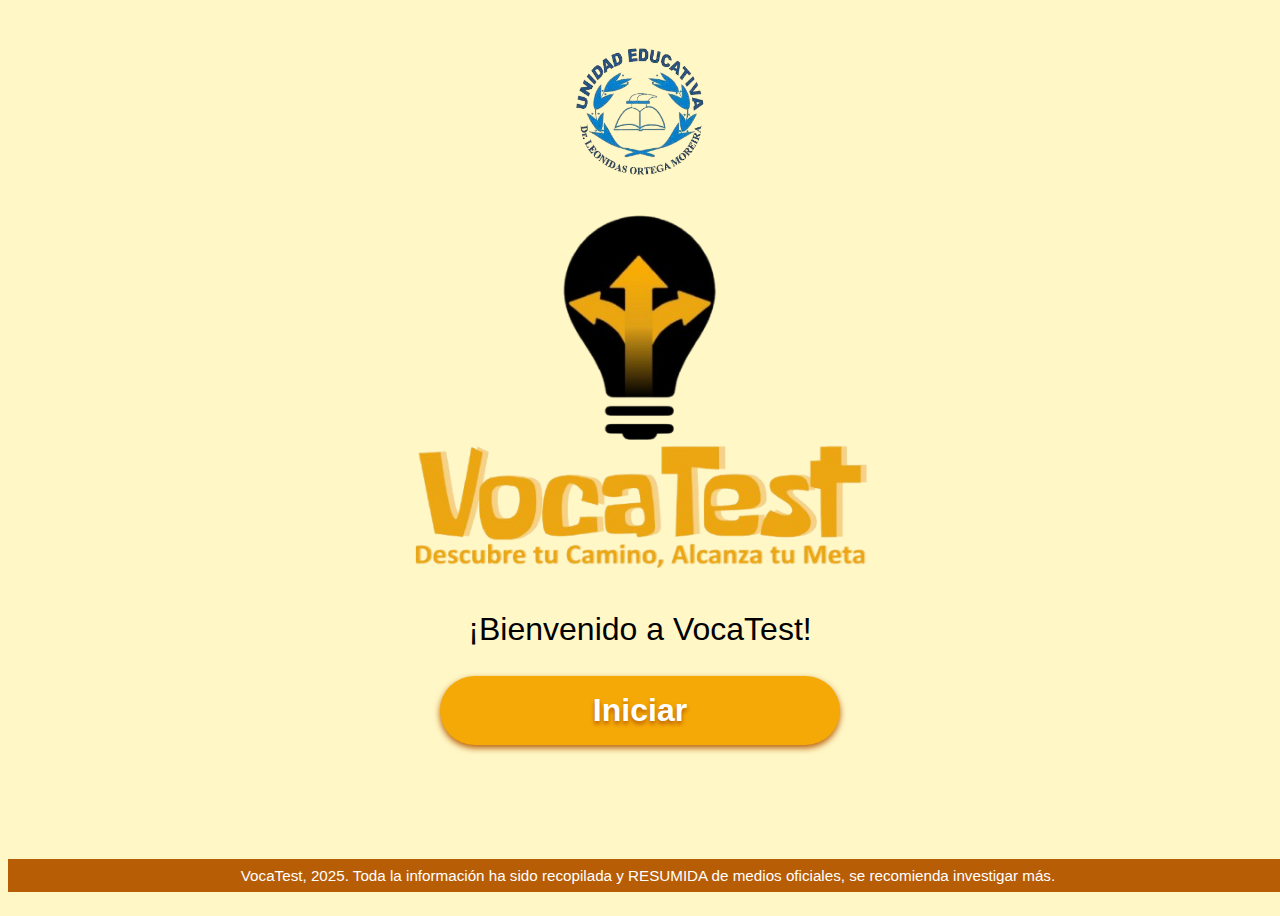
<file: index.html>
<!DOCTYPE html>
<html lang="es">
<head>
  <meta charset="UTF-8" />
  <meta name="viewport" content="width=device-width, initial-scale=1.0">
  <title>VocaTest - Test Vocacional</title>
  <link rel="stylesheet" href="style.css" />
  <script src="scripts/index.js" defer></script>
</head>
<body>

<main>
  <!-- Inicio -->
  <div class="inic" id="inicio">
    <img src="lom-inic.png" class="lom-inic" alt="Logo LOM" />
    <br>
    <img src="vt-inic.png" class="vt-inic" alt="Logo VocaTest" />
    <p id="text-inic">¡Bienvenido a VocaTest!</p>
    <button id="inic-inicio">Iniciar</button>
  </div>

  <!-- Nivel Educativo -->
  <div class="nived" id="nivel-educativo" style="display:none;">
    <img src="vt-nived.png" id="vt-nived" alt="Isologo VocaTest" />
    <p id="text-nived">Selecciona el nivel educativo al que perteneces:</p>
    <div class="opciones-botones">
      <button id="bs-nived" data-nivel="basica-superior">Básica Superior</button>
      <button id="bach-nived" data-nivel="bachillerato">Bachillerato</button>
    </div>
  </div>

  <!-- Test Básica Superior -->
  <div class="test" id="test-bs" style="display:none;">
    <img src="vt-test.png" class="vt-test" alt="Logo Vocatest" />
    <p id="text-bs">Test de Orientación para Básica Superior</p>
    <form id="form-bs"></form>
    <button id="fin-bs" type="button">Finalizar</button>
  </div>
  <script src="scripts/test-bs.js"></script>

  <!-- Test Bachillerato -->
  <div class="test" id="test-bach" style="display:none;">
    <img src="vt-test.png" class="vt-test" alt="Logo Vocatest" />
    <p id="text-bach">Test de Orientación para Bachillerato</p>
    <form id="form-bach"></form>
    <button id="fin-bach" type="button">Finalizar</button>
  </div>
  <script src="scripts/test-bach.js" defer></script>
</main>

<!-- Pie de página -->
<footer>
  <p>VocaTest, 2025. Toda la información ha sido recopilada y RESUMIDA de medios oficiales, se recomienda investigar más.</p>
</footer>

</body>
</html>
</file>
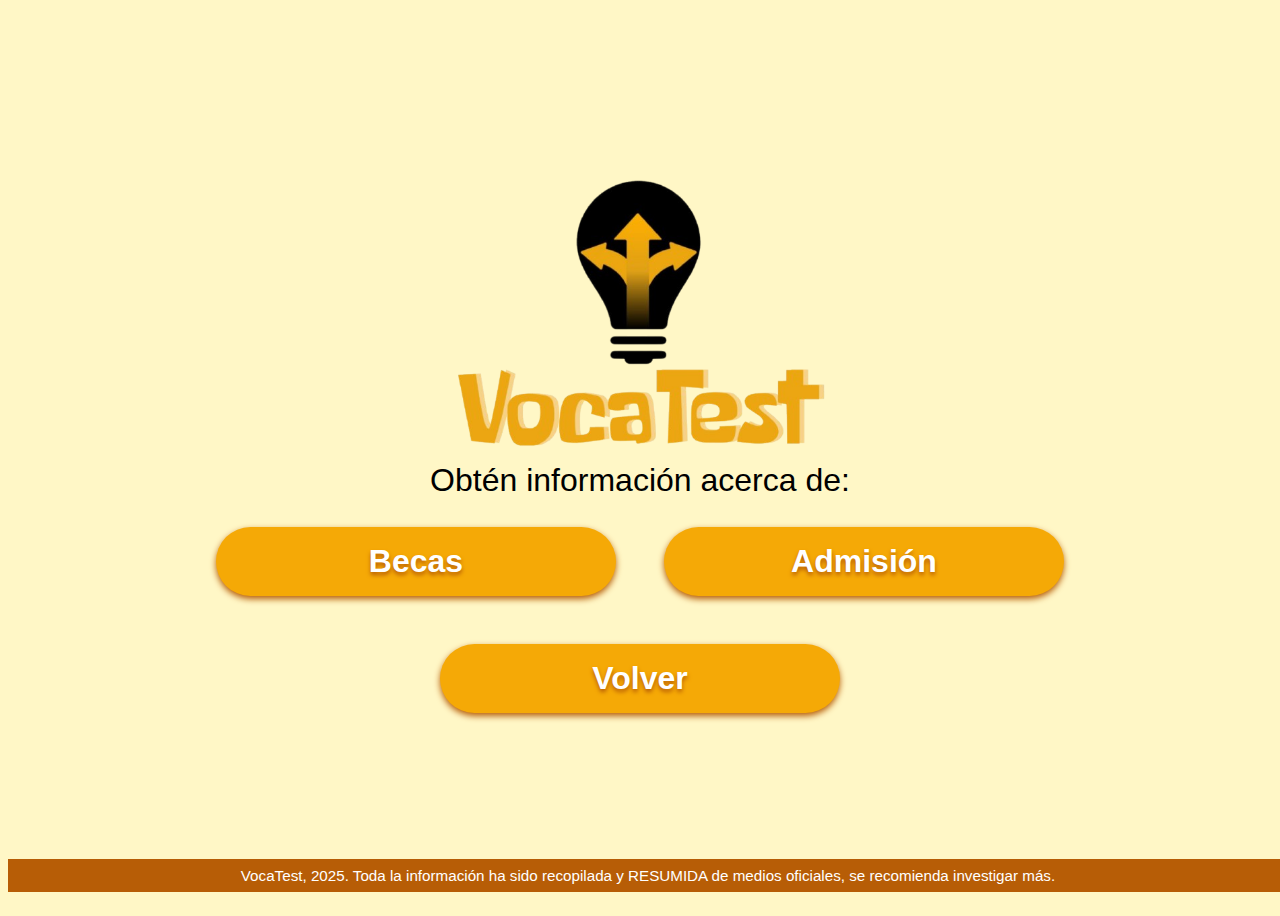
<file: becas-adm.html>
<!DOCTYPE html>
<html lang="es">
<head>
  <meta charset="UTF-8" />
  <meta name="viewport" content="width=device-width, initial-scale=1.0">
  <title>Información de Becas y Proceso de admisión para universidades públicas</title>
  <link rel="stylesheet" href="style.css" />
  <style>
    body {
      display: flex;
      justify-content: center;
      align-items: center;
      height: 100vh;
      margin: 0;
    }
    .container {
      text-align: center;
    }
  </style>
</head>
<body>

  <!-- Acerca de -->
  <div class="container" id="acercade">
    <img src="vt-nived.png" class="vt-nived" alt="Logo VocaTest" />
    <h2 class="info-titulo">Obtén información acerca de:</h2>
    <div class="opciones-botones">
      <button onclick="window.location.href='becas.html'">Becas</button>
      <button onclick="window.location.href='proceso de adm.html'">Admisión</button>
    </div>
    <div class="boton-fijo">
      <button onclick="window.history.back()">Volver</button>
    </div>
  </div>

  <footer>
    <p>VocaTest, 2025. Toda la información ha sido recopilada y RESUMIDA de medios oficiales, se recomienda investigar más.</p>
  </footer>

</body>
</html>
</file>
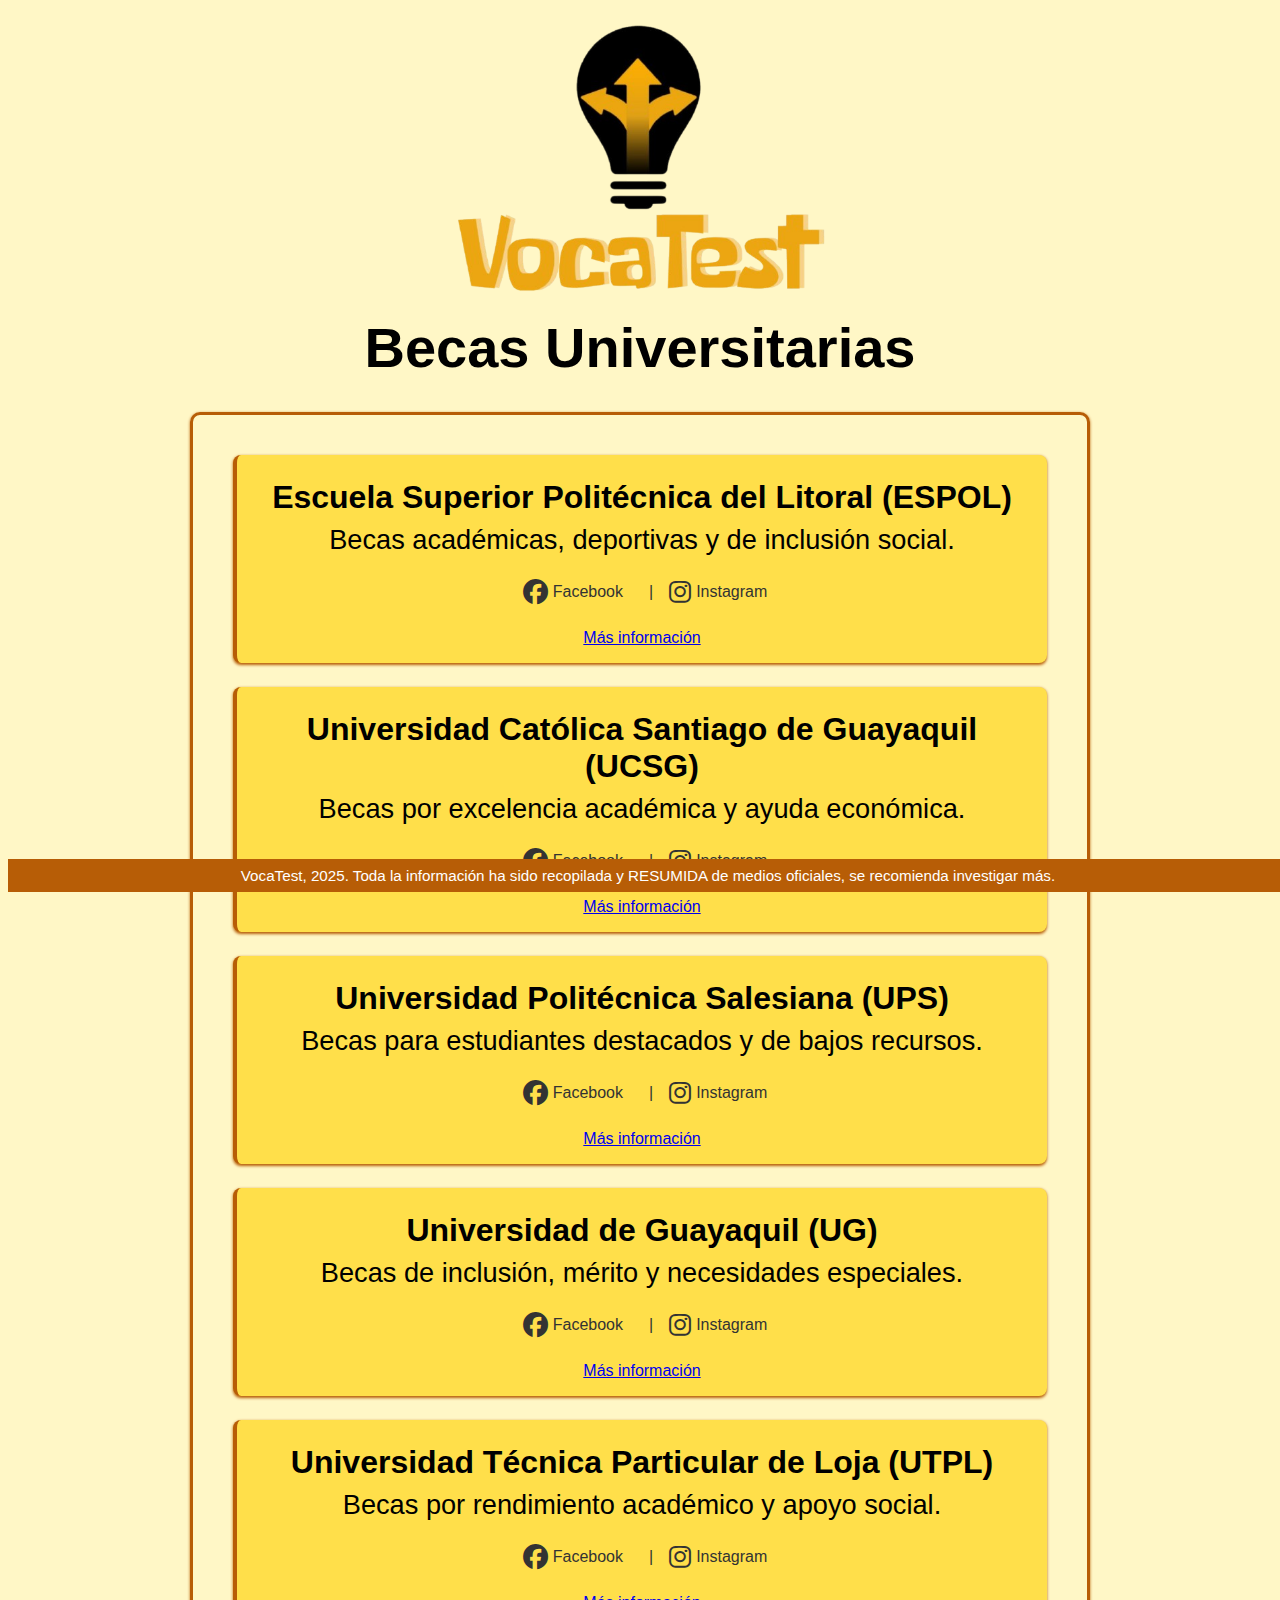
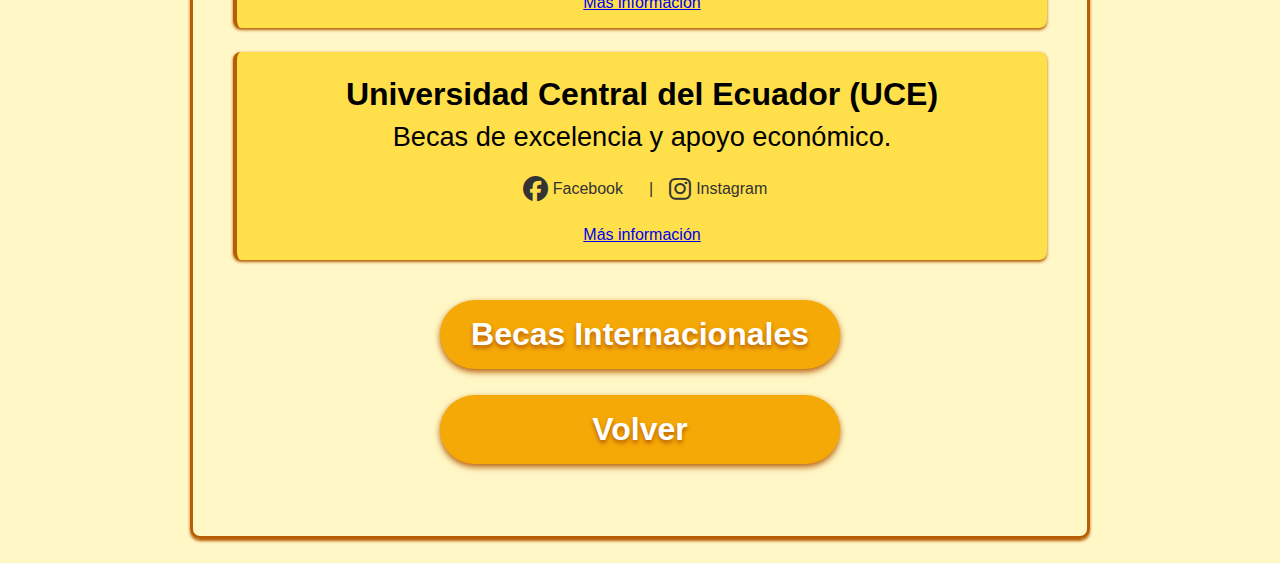
<file: becas.html>
<!DOCTYPE html>
<html lang="es">
<head>
  <meta charset="UTF-8" />
  <meta name="viewport" content="width=device-width, initial-scale=1.0">
  <title>Becas Universitarias</title>
  <link rel="stylesheet" href="style.css" />
  <!-- Font Awesome para iconos -->
  <link rel="stylesheet" href="https://cdnjs.cloudflare.com/ajax/libs/font-awesome/6.5.0/css/all.min.css">
</head>
<body>

  <!-- Becas -->
  <img src="vt-nived.png" class="vt-nived" alt="Logo VocaTest" />

  <h2 class="titulo-becas">Becas Universitarias</h2>

  <div class="cuadro-becas">
    <div class="universidad">
      <strong>Escuela Superior Politécnica del Litoral (ESPOL)</strong>
      <div class="tipo-beca">Becas académicas, deportivas y de inclusión social.</div>
      <div class="redes">
        <a href="https://www.facebook.com/espol" target="_blank"><i class="fab fa-facebook"></i> Facebook</a>
        <a href="https://www.instagram.com/espol1/" target="_blank"><i class="fab fa-instagram"></i> Instagram</a>
      </div>
      <a href="https://www.espol.edu.ec/es/admision/" target="_blank">Más información</a>
    </div>

    <div class="universidad">
      <strong>Universidad Católica Santiago de Guayaquil (UCSG)</strong>
      <div class="tipo-beca">Becas por excelencia académica y ayuda económica.</div>
      <div class="redes">
        <a href="https://www.facebook.com/share/16xWf73G7p/" target="_blank"><i class="fab fa-facebook"></i> Facebook</a>
        <a href="https://www.instagram.com/ucsgye/" target="_blank"><i class="fab fa-instagram"></i> Instagram</a>
      </div>
      <a href="https://www.ucsg.edu.ec/la-universidad/" target="_blank">Más información</a>
    </div>

    <div class="universidad">
      <strong>Universidad Politécnica Salesiana (UPS)</strong>
      <div class="tipo-beca">Becas para estudiantes destacados y de bajos recursos.</div>
      <div class="redes">
        <a href="https://www.facebook.com/UPSalesianaEc" target="_blank"><i class="fab fa-facebook"></i> Facebook</a>
        <a href="https://www.instagram.com/upsalesianaec/" target="_blank"><i class="fab fa-instagram"></i> Instagram</a>
      </div>
      <a href="https://www.ups.edu.ec/" target="_blank">Más información</a>
    </div>

    <div class="universidad">
      <strong>Universidad de Guayaquil (UG)</strong>
      <div class="tipo-beca">Becas de inclusión, mérito y necesidades especiales.</div>
      <div class="redes">
        <a href="https://www.facebook.com/UdeGuayaquil" target="_blank"><i class="fab fa-facebook"></i> Facebook</a>
        <a href="https://www.instagram.com/universidad_guayaquil/" target="_blank"><i class="fab fa-instagram"></i> Instagram</a>
      </div>
      <a href="https://admision.ug.edu.ec/" target="_blank">Más información</a>
    </div>

    <div class="universidad">
      <strong>Universidad Técnica Particular de Loja (UTPL)</strong>
      <div class="tipo-beca">Becas por rendimiento académico y apoyo social.</div>
      <div class="redes">
        <a href="https://www.facebook.com/utploficial" target="_blank"><i class="fab fa-facebook"></i> Facebook</a>
        <a href="https://www.instagram.com/utpl/" target="_blank"><i class="fab fa-instagram"></i> Instagram</a>
      </div>
      <a href="https://www.utpl.edu.ec/" target="_blank">Más información</a>
    </div>

    <div class="universidad">
      <strong>Universidad Central del Ecuador (UCE)</strong>
      <div class="tipo-beca">Becas de excelencia y apoyo económico.</div>
      <div class="redes">
        <a href="https://www.facebook.com/lacentralec" target="_blank"><i class="fab fa-facebook"></i> Facebook</a>
        <a href="https://www.instagram.com/laucentralec/" target="_blank"><i class="fab fa-instagram"></i> Instagram</a>
      </div>
      <a href="https://www.uce.edu.ec/" target="_blank">Más información</a>
    </div>

  <div class="boton-fijo">
    <button onclick="mostrarBecasInternacionales()">Becas Internacionales</button>
    <button onclick="window.history.back()">Volver</button> 
  </div>



<div id="becas-internacionales" style="display:none;    
    max-width: 900px;
    margin: 2rem auto;
    padding: 2rem;
    background-color: transparent;
    border: 3px solid #b75d06;
    border-radius: 10px;
    text-align: center;
    box-shadow: 0 1.5px 3px #b75d06;">
  <h1 class="titulo-becas">Becas Internacionales</h1>
  <div class="universidad">
    <strong>Fundación Carolina (España)</strong>
    <div class="tipo-beca">
      Ofrece ocasionalmente becas para estudios completos de grado en España, destinadas a estudiantes latinoamericanos. Aunque la mayoría de sus líneas están enfocadas en posgrado, es recomendable revisar si hay convocatorias abiertas para pregrado.
    </div>
    <a href="https://gestion.fundacioncarolina.es/programas" target="_blank">Más información</a>
  </div>
  <div class="universidad">
    <strong>Becas MEXT (Japón)</strong>
    <div class="tipo-beca">
      El Ministerio de Educación, Cultura, Deportes, Ciencia y Tecnología de Japón (MEXT) ofrece becas completas para estudios de licenciatura en universidades japonesas. Estas becas cubren matrícula, alojamiento, manutención y pasajes. La Embajada del Japón en Ecuador gestiona las postulaciones para estudiantes ecuatorianos.
    </div>
    <a href="https://www.ec.emb-japan.go.jp/itpr_ja/Becas.html" target="_blank">Más información</a>
  </div>
  <div class="universidad">
    <strong>Becas Taiwán (MOE)</strong>
    <div class="tipo-beca">
      El Gobierno de Taiwán ofrece becas integrales para estudios de pregrado en Taiwán. Estas becas cubren matrícula, alojamiento, seguro y otros beneficios. La Oficina Comercial de Taipei en Ecuador gestiona las postulaciones para estudiantes ecuatorianos.
    </div>
    <a href="https://english.moe.gov.tw/cp-24-16833-23C09-1.html" target="_blank">Más información</a>
  </div>
  <div class="universidad">
    <strong>Becas VLIR-UOS (Bélgica)</strong>
    <div class="tipo-beca">
      El programa VLIR-UOS ofrece becas completas para cursos de corta duración y programas de maestría en universidades de Bélgica. Aunque su enfoque principal es en posgrado, ocasionalmente se incluyen estudios de grado.
    </div>
    <a href="https://www.vliruos.be/" target="_blank">Más información</a>
  </div>
  <div class="universidad">
    <strong>Becas Eiffel (Francia)</strong>
    <div class="tipo-beca">
      El programa de becas Eiffel está dirigido principalmente a estudios de maestría y doctorado en Francia. Sin embargo, algunas universidades francesas ofrecen apoyo parcial para estudiantes de licenciatura destacados.
    </div>
    <a href="https://www.campusfrance.org/es/el-programa-de-becas-france-excellence-eiffel-0" target="_blank">Más información</a>
  </div>
  <button class="btn-cerrar" onclick="ocultarBecasInternacionales()">Cerrar</button>
</div>

  <script>
    function mostrarBecasInternacionales() {
      document.getElementById('becas-internacionales').style.display = 'block';
      window.scrollTo({ top: document.getElementById('becas-internacionales').offsetTop - 20, behavior: 'smooth' });
    }
    function ocultarBecasInternacionales() {
      document.getElementById('becas-internacionales').style.display = 'none';
    }
  </script>

  <script src="scripts/detalle-carrera.js"></script>

  <footer>
    <p>VocaTest, 2025. Toda la información ha sido recopilada y RESUMIDA de medios oficiales, se recomienda investigar más.</p>
  </footer>

</body>
</html>
</file>
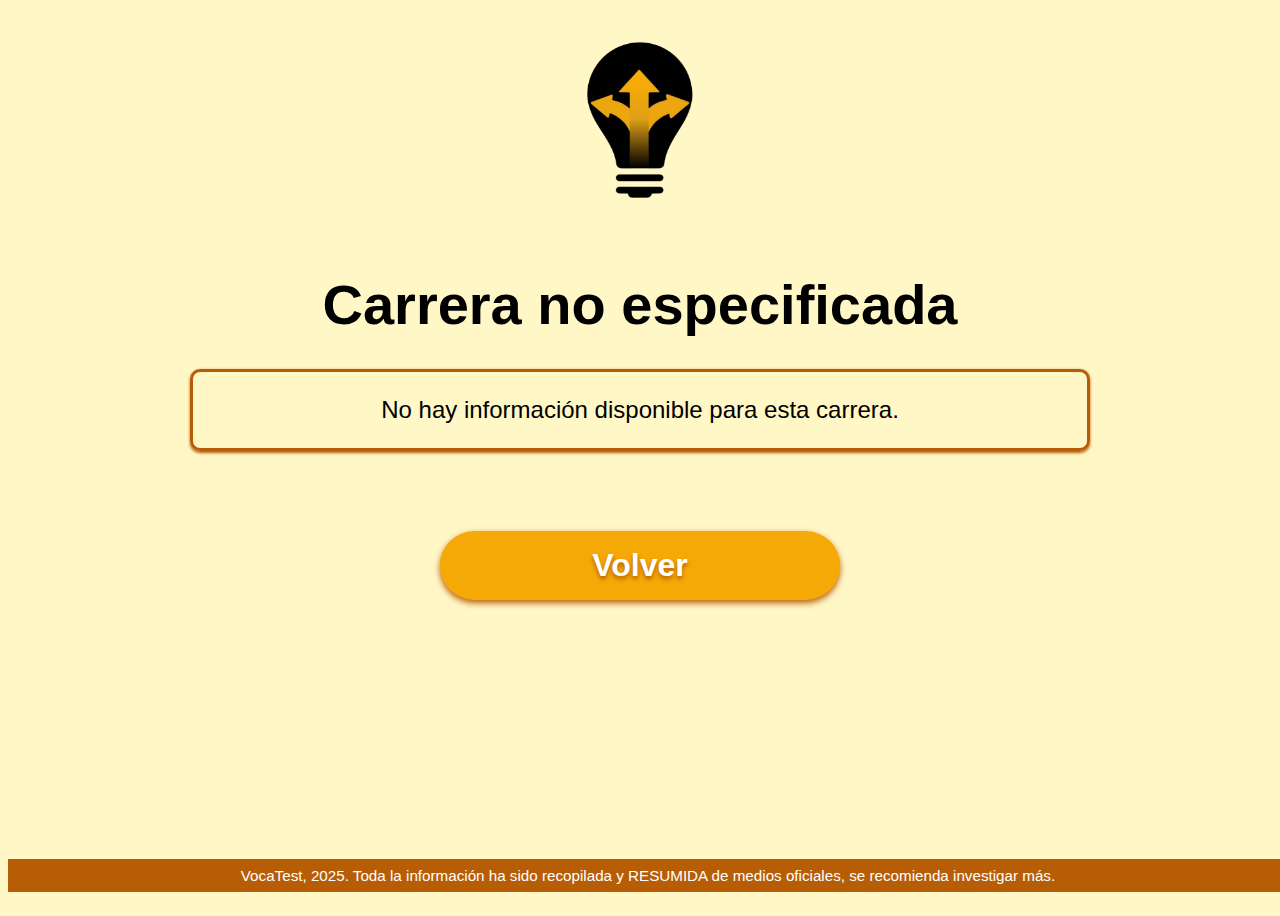
<file: detalle-carrera.html>
<!DOCTYPE html>
<html lang="es">
<head>
  <meta charset="UTF-8" />
  <meta name="viewport" content="width=device-width, initial-scale=1.0">
  <title>Detalle de Carrera</title>
  <link rel="stylesheet" href="style.css" />
</head>
<body>

  <img src="vt-test.png" class="vt-test" alt="Logo Vocatest" />

  <!-- Detalle de Carrera -->
  <div id="detalle-carrera">
    <h2 id="titulo-carrera"></h2>
    <div class="cuadro-detalle">
    </div>
  </div>

  <!-- Botón de volver -->
  <div class="boton-fijo">
    <button onclick="window.history.back()">Volver</button>
  </div>

  <script src="scripts/detalle-carrera.js"></script>

  <footer>
    <p>VocaTest, 2025. Toda la información ha sido recopilada y RESUMIDA de medios oficiales, se recomienda investigar más.</p>
  </footer>

</body>
</html>
</file>
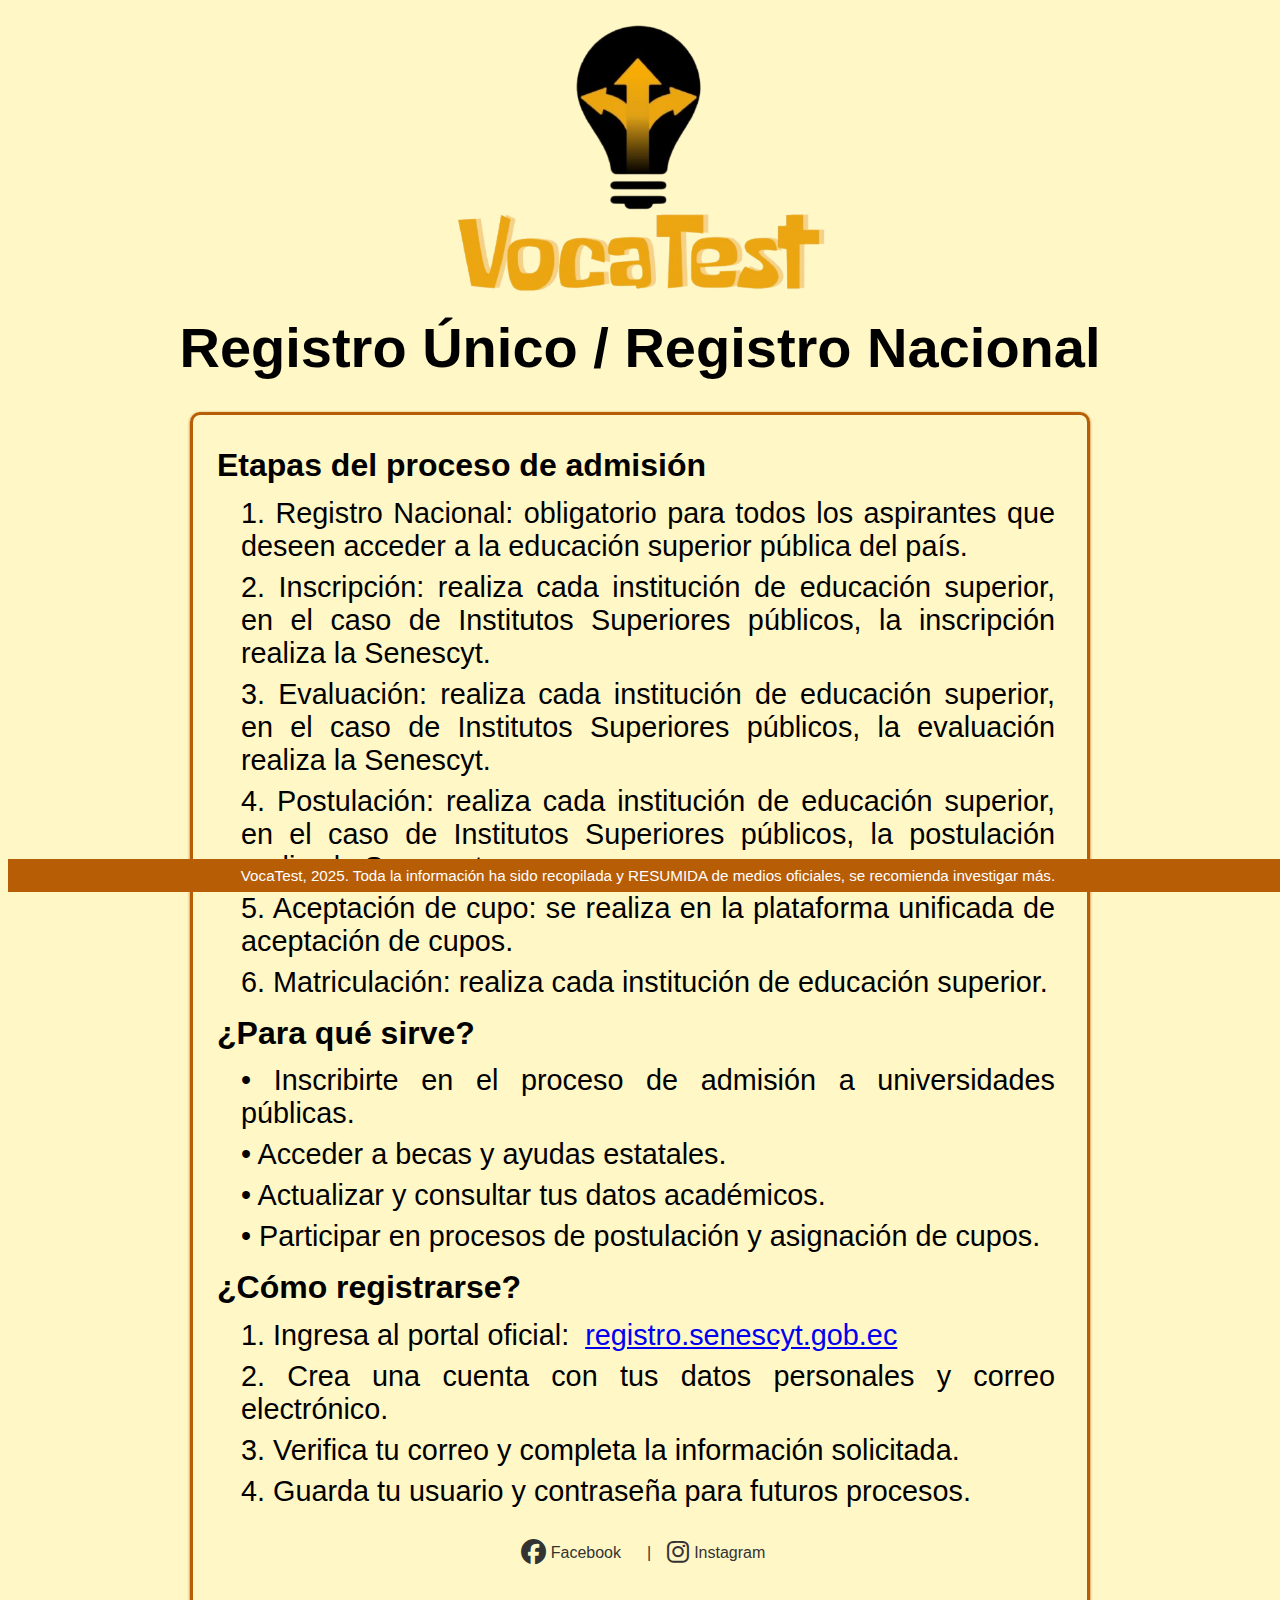
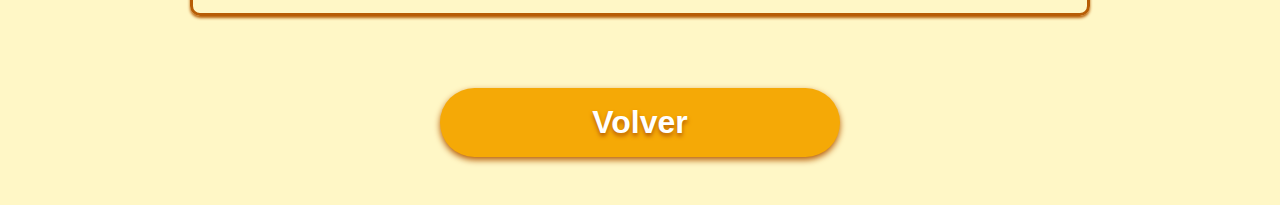
<file: proceso de adm.html>
<!DOCTYPE html>
<html lang="es">
<head>
  <meta charset="UTF-8" />
  <meta name="viewport" content="width=device-width, initial-scale=1.0">
  <title>Registro Único</title>
  <link rel="stylesheet" href="style.css" />
  <!-- Font Awesome para iconos -->
  <link rel="stylesheet" href="https://cdnjs.cloudflare.com/ajax/libs/font-awesome/6.5.0/css/all.min.css">
</head>
<body>

  <!-- Registro Único -->
  <img src="vt-nived.png" class="vt-nived" alt="Logo VocaTest" />

  <h2 class="titulo-registro">Registro Único / Registro Nacional</h2>

  <div class="cuadro-registro">

    <h3>Etapas del proceso de admisión</h3>
    <ol>
      <li>1. Registro Nacional: obligatorio para todos los aspirantes que deseen acceder a la educación superior pública del país.</li>
      <li>2. Inscripción: realiza cada institución de educación superior, en el caso de Institutos Superiores públicos, la inscripción realiza la Senescyt.</li>
      <li>3. Evaluación: realiza cada institución de educación superior, en el caso de Institutos Superiores públicos, la evaluación realiza la Senescyt.</li>
      <li>4. Postulación: realiza cada institución de educación superior, en el caso de Institutos Superiores públicos, la postulación realiza la Senescyt.</li>
      <li>5. Aceptación de cupo: se realiza en la plataforma unificada de aceptación de cupos.</li>
      <li>6. Matriculación: realiza cada institución de educación superior.</li>
    </ol>

    <h3>¿Para qué sirve?</h3>
    <ul>
      <li>• Inscribirte en el proceso de admisión a universidades públicas.</li>
      <li>• Acceder a becas y ayudas estatales.</li>
      <li>• Actualizar y consultar tus datos académicos.</li>
      <li>• Participar en procesos de postulación y asignación de cupos.</li>
    </ul>

    <h3>¿Cómo registrarse?</h3>
    <ol>
      <li>1. Ingresa al portal oficial: <a href="https://www.registrounicoedusup.gob.ec/." target="_blank">registro.senescyt.gob.ec</a></li>
      <li>2. Crea una cuenta con tus datos personales y correo electrónico.</li>
      <li>3. Verifica tu correo y completa la información solicitada.</li>
      <li>4. Guarda tu usuario y contraseña para futuros procesos.</li>
    </ol>

    <div class="redes">
      <a href="https://www.facebook.com/MinisterioEducacionEcuador" target="_blank"><i class="fab fa-facebook"></i> Facebook</a>
      <a href="https://www.instagram.com/ministerioeducacionecuador/" target="_blank"><i class="fab fa-instagram"></i> Instagram</a>
    </div>

  </div>

  <div class="boton-fijo">
    <button onclick="window.history.back()">Volver</button>
  </div>

  <footer>
    <p>VocaTest, 2025. Toda la información ha sido recopilada y RESUMIDA de medios oficiales, se recomienda investigar más.</p>
  </footer>

</body>
</html>
</file>
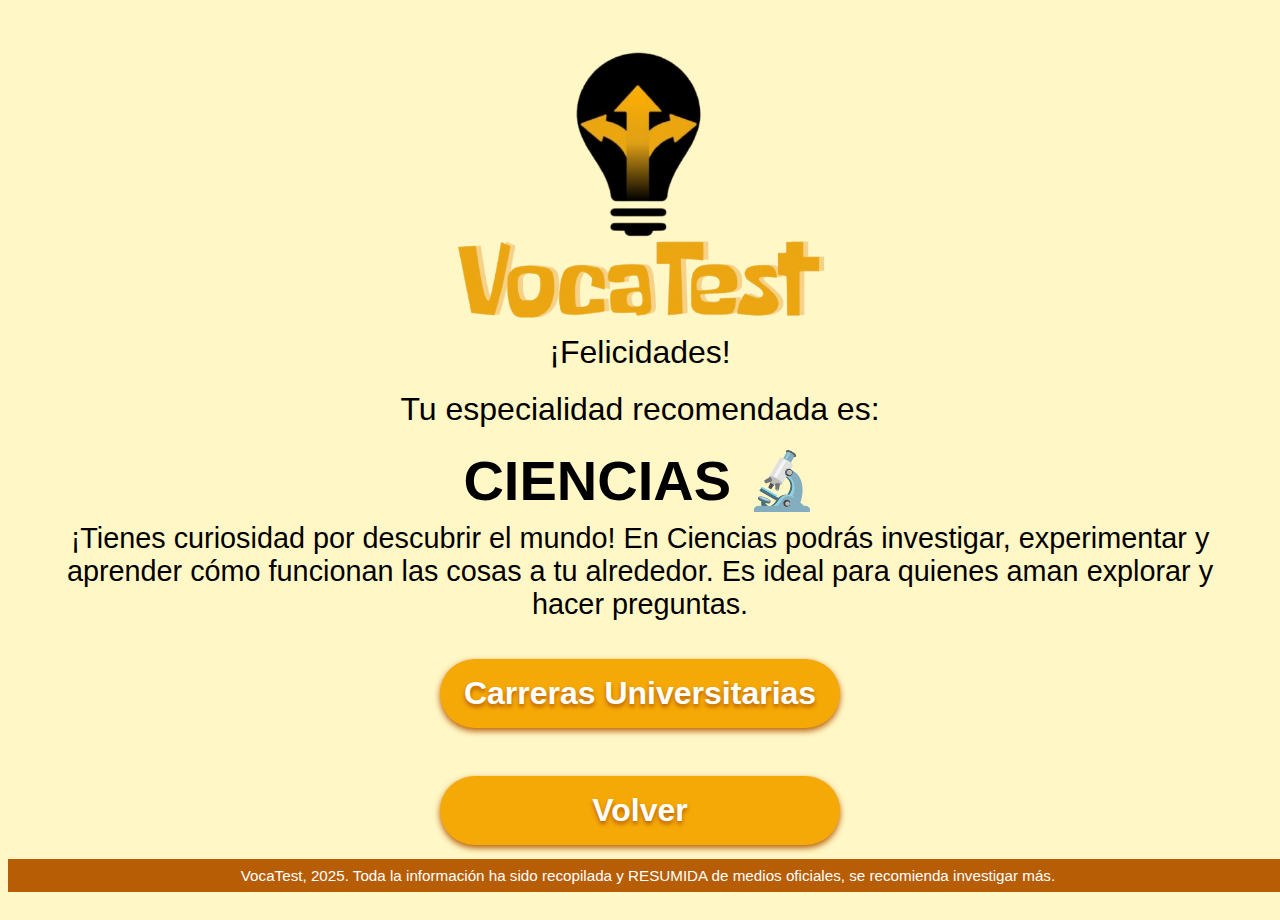
<file: resultado-basica-superior.html>
<!DOCTYPE html>
<html lang="es">
<head>
  <meta charset="UTF-8">
  <meta name="viewport" content="width=device-width, initial-scale=1.0">
  <title>Resultado Básica Superior</title>
  <link rel="stylesheet" href="style.css">
</head>
<body>
  <style>
    body {
      padding: 1.2rem;
    }
    .container {
      text-align: center;
    }
  </style>

  <!-- Especialidad Básica Superior -->
  <div class="container" id="esp-bs">
    <img src="vt-nived.png" class="vt-nived" alt="Logo Vocatest" />
    <p id="text-espbs">¡Felicidades! </p>
    <p id="text-espbs">Tu especialidad recomendada es:</p>
    <div id="resultado-bs" class="resultado-area"></div>
    <div id="descripcion-bs" class="subtitulo-area"></div>
    <div style="display: flex; gap: 10px; justify-content: center; margin-top: 30px;">
      <button id="btn-carreras-bs">Carreras Universitarias</button>
    </div>
    <div class="boton-fijo">
      <button onclick="window.history.back()">Volver</button>
    </div>
  </div>

  <script src="scripts/ans-bs.js"></script>

  <footer>
    <p>VocaTest, 2025. Toda la información ha sido recopilada y RESUMIDA de medios oficiales, se recomienda investigar más.</p>
  </footer>

</body>
</html>
</file>
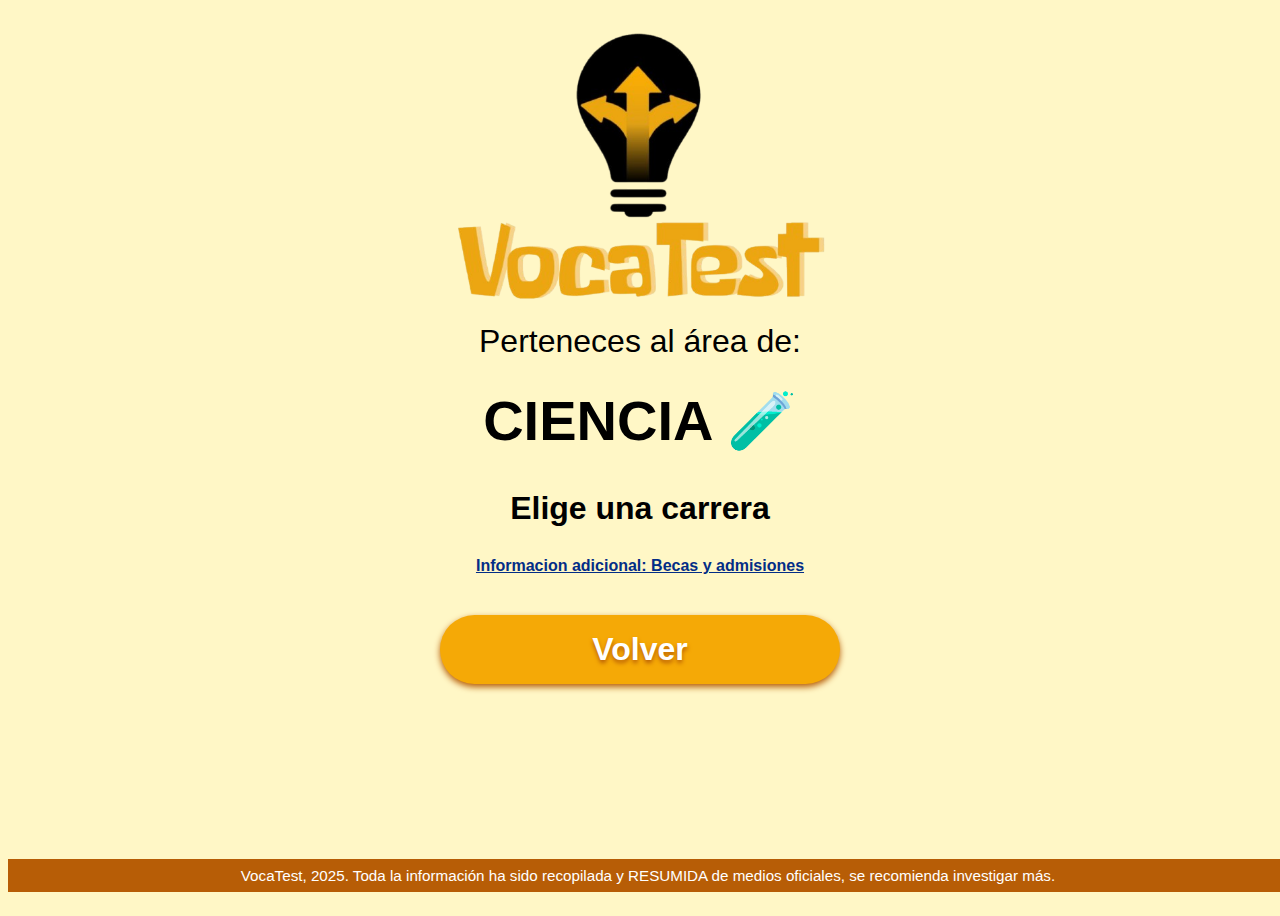
<file: resultado.html>
<!DOCTYPE html>
<html lang="es">
<head>
  <meta charset="UTF-8" />
  <meta name="viewport" content="width=device-width, initial-scale=1.0"/>
  <title>Resultado</title>
  <link rel="stylesheet" href="style.css" />
</head>
<body>

  <!--  Especialidad Bachillerato -->
  <div class="container" id="esp-bach">
    <img src="vt-nived.png" class="vt-nived" alt="Logo VocaTest" />
    <h2 id="area" class="resultado-area"></h2>
    <div id="carreras"></div>
    <div id="universidades"></div>
    <a href="becas-adm.html" class="info-link">Informacion adicional: Becas y admisiones</a>

    <div class="boton-fijo">
      <button onclick="window.history.back()">Volver</button>
    </div>
  </div>

  <script src="scripts/ans-bach.js" defer></script>

  <footer>
    <p>VocaTest, 2025. Toda la información ha sido recopilada y RESUMIDA de medios oficiales, se recomienda investigar más.</p>
  </footer>

</body>
</html>
</file>
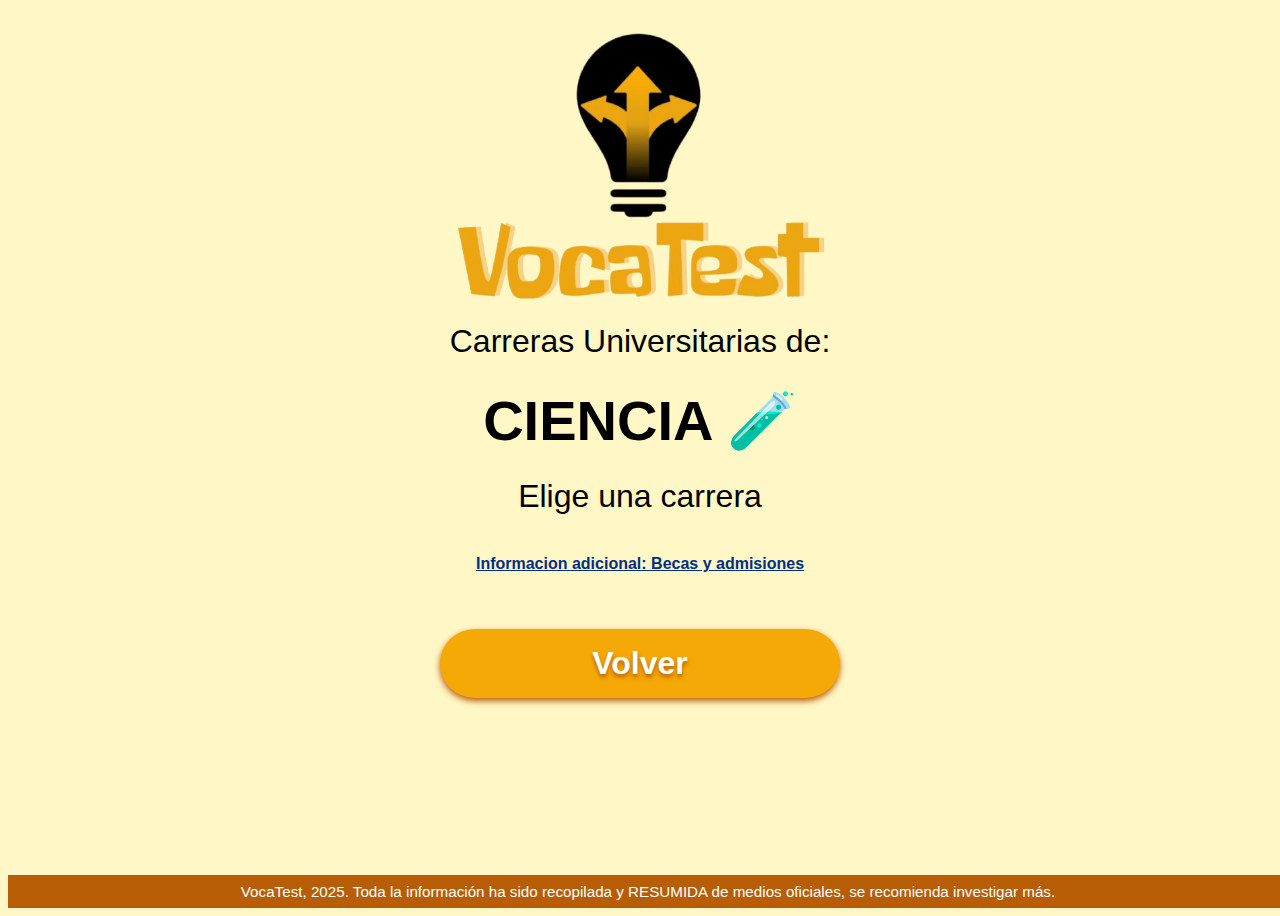
<file: universidades.html>
<!DOCTYPE html>
<html lang="es">
<head>
  <meta charset="UTF-8" />
  <meta name="viewport" content="width=device-width, initial-scale=1.0">
  <title>Resultado</title>
  <link rel="stylesheet" href="style.css" />
</head>
<body>

  <!-- Carreras para Básica Superior -->
  <div class="container" id="admision">
    <img src="vt-nived.png" class="vt-nived" alt="Logo VocaTest" />
    <h2 id="area" class="resultado-area"></h2>
    <div id="area"></div>
    <div id="carreras"></div>
    <div id="universidades"></div>
    <a href="becas-adm.html" class="info-link">Informacion adicional: Becas y admisiones</a>
  </div>

  <div class="boton-fijo">
    <button onclick="window.history.back()">Volver</button>
  </div>

  <script src="scripts/resultado-universidades.js" defer></script>
  
  <footer>
    <p>VocaTest, 2025. Toda la información ha sido recopilada y RESUMIDA de medios oficiales, se recomienda investigar más.</p>
  </footer>

</body>
</html>
</file>
<file: style.css>
/* ============================= */
/*          RESET GENERAL        */
/* ============================= */
* {
    margin: 0.5rem;
    padding: 0;
    box-sizing: border-box;
    list-style-type: none;
}

body {
    font-family: 'Arial', sans-serif;
    background: #FFF7C6;
    height: 100%;
    display: flex;
    flex-direction: column;
    min-height: 100vh;
    margin: 0;
}


footer {
position: fixed;
bottom: 0;
left: 0;
width: 100%;
text-align: center;
background-color: #b75d06; /* Color café */
color: white;
font-size: 0.95rem;
box-sizing: border-box;
}

/* ============================= */
/*             BOTONES           */
/* ============================= */
button {
    width: 400px;
    display: flex;
    flex-direction: column;
    align-items: center;
    justify-content: center;
    text-align: center;
    background-color: #f5a906;
    color: #ffffff;
    font-size: 2rem;
    font-weight: bold;
    text-shadow: 0 3px 4px #b75d06;
    cursor: pointer;
    padding: 1rem;
    border: none;
    border-radius: 50px;
    box-shadow: 0 3px 6px #b75d06;
    transition: background 0.3s, transform 0.3s;
}

button:hover {
    background: #b75d06;
    transform: translateY(-3px);
}

/* Botones centrados y fijos */
.boton-fijo {
    display: flex;
    justify-content: center; 
    align-items: center;    
}

/* Botones en fila (ej: opciones Sí/No, Becas/Admisión) */
.opciones,
.opciones-botones {
    display: flex;
    justify-content: center;
    gap: 2rem;
}

/* Carreras universitarias */
.carrera-box {
    display: flex;
    flex-direction: column;
    align-items: center;
    justify-content: center;
    text-align: center;
    background-color: #f5a906;
    color: #ffffff;
    font-size: 2rem;
    font-weight: bold;
    text-shadow: 0 3px 6px #b75d06;
    cursor: pointer;
    padding: 1rem;
    border: none;
    box-shadow: 0 1.5px 3px #b75d06;
    transition: background 0.3s, transform 0.3s;
}

.carrera-box:hover {
    background: #b75d06;
    transform: translateY(-3px);
}

/* ============================= */
/*             IMÁGENES          */
/* ============================= */
.lom-inic, .vt-inic, .vt-nived, .vt-test {
    display: block;      
    margin-left: auto;
    margin-right: auto;
}

.lom-inic { width: 8rem; max-width: 100%; }
.vt-inic { width: 33rem; max-width: 100%; margin-bottom: 20px; }
.vt-nived { width: 25rem; max-width: 100%; }
.vt-test { width: 10rem; max-width: 100%; }

/* Ajustar el espaciado de la imagen */
.vt-test {
    display: block;
    margin: 2rem auto; /* Centra la imagen y agrega espacio arriba y abajo */
}

/* ============================= */
/*              INICIO           */
/* ============================= */
.inic {
    display: flex;
    flex-direction: column;
    align-items: center;
    justify-content: center;
    padding: 1rem;
}

#text-inic {
    font-size: 2rem;
    color: #000000;
    margin-bottom: 20px;
}

/* ============================= */
/*         NIVEL EDUCATIVO       */
/* ============================= */
.nived {
    display: flex;
    flex-direction: column;
    align-items: center;
    justify-content: center;
    min-height: 100vh;
}

#text-nived {
    font-size: 2rem;
    color: #000000;
    margin-bottom: 20px;
}

/* ============================= */
/*              TEST             */
/* ============================= */
.test,
.test-bs,
.test-bach form {
    display: flex;
    flex-direction: column;
    align-items: center;
    justify-content: center;
    width: 100%;
    min-height: 100vh;
    text-align: center;
}

#text-bs,
#text-bach {
    font-size: 3.5rem;
    font-weight: bold;
    color: #000000;
    margin-bottom: 20px;
}

.pregunta {
    font-size: 2rem;
    margin-bottom: 20px;
}

.opciones button:hover,
.opciones button.selected,
#fin-bs:hover,
#fin-bach:hover {
    background: #b75d06;
    transform: translateY(-3px);
    color: white;
}

/* ============================= */
/*          ESPECIALIDADES       */
/* ============================= */
#text-espbs,
#descripcion-bs,
#resultado-bs {
    display: flex;
    flex-direction: column;
    align-items: center;
    justify-content: center;
    text-align: center;
}

#text-espbs {
    font-size: 2rem;
    color: #000000;
    margin-bottom: 20px;
}

#resultado-bs {
    font-weight: bold;
    font-size: 3.5rem;
}

#descripcion-bs {
    font-size: 1.8rem;
    color: #000000;
    margin-bottom: 20px;
}

/* ============================= */
/*       CARRERAS UNIVERSITARIAS */
/* ============================= */
.titulo-fijo,
.elige-carrera,
.subtitulo,
h2 {
    display: flex;
    flex-direction: column;
    align-items: center;
    justify-content: center;
    text-align: center;
    font-size: 2rem;
    color: #000000;
    margin-bottom: 20px;
    font-weight: normal;
}

.subtitulo {
text-align: center;
  margin: 20px 0 10px; /* Espaciado superior e inferior */
font-size: 2rem;
  color: #000; /* Cambia el color según tu diseño */
font-weight: bold;
}

.especialidad {
    text-align: center;
    font-weight: bold;
    font-size: 3.5rem;
    color: #000000;
    margin-bottom: 1rem;
}

/* Links de Becas y Admisión */
.info-link {
    display: flex;
    flex-direction: column;
    align-items: center;
    justify-content: center;
    text-align: center;
    color: #032d86;
    font-weight: bold;
    text-decoration: underline;
    cursor: pointer;
    display: block;
    margin-top: 20px;
}

/* ============================= */
/*       DETALLE DE CARRERA      */
/* ============================= */
.cuadro-detalle {
    max-width: 900px;
    margin: 2rem auto;
    padding: 1.5rem;
    background-color: transparent;
    border-radius: 10px;
    box-shadow: 0 1.5px 3px #b75d06;
}

/* ============================= */
/*      DETALLE DE CARRERA       */
/* ============================= */
.cuadro-detalle {
    max-width: 900px;
    margin: 2rem auto;
    padding: 1rem;
    background-color: transparent;
    border: 3px solid #b75d06;
    border-radius: 10px;
    box-shadow: 0 1.5px 3px #b75d06;
}

.cuadro-detalle .section {
    background-color: #ffdf4a; 
    border-left: 4px solid #b75d06;
    border-radius: 6px;
    margin-bottom: 2.5rem;
    padding: 1rem;
    box-shadow: 0 3px 6px #b75d06;
}

.cuadro-detalle .section div {
    font-size: 2rem;
    font-weight: bold;
    margin-bottom: 0.3rem;
}

.cuadro-detalle .section p,
.cuadro-detalle .section ul {
    font-size: 1.8rem;
    margin-top: 0.3rem;
}


#titulo-carrera {
    text-align: center;
    font-size: 3.5rem;
    font-weight: bold;
    margin: 2rem 0; 
}

.subtitulo-detalle {
    font-size: 2rem;
    font-weight: bold;
    margin-top: 1.5rem;
    margin-bottom: 0.5rem;
}

.contenidoy {
    font-size: 1.8rem;
    font-weight: normal;
    margin-bottom: 1rem;
}

.campo-ocupacional {
    margin-top: 1rem;
}

/* ======================== */
/*           BECAS          */
/* ======================== */
.cuadro-becas {
    max-width: 900px;
    margin: 1rem auto;
    padding: 2rem;
    background-color: transparent;
    border: 3px solid #b75d06;
    border-radius: 10px;
    text-align: center;
    box-shadow: 0 1.5px 3px #b75d06;
}

.titulo-becas {
    text-align: center;
    font-size: 3.5rem;
    font-weight: bold;
    margin-bottom: 1rem;
}

.universidad {
    background-color: #ffdf4a;
    border-left: 4px solid #b75d06;
    box-shadow: 0 1.5px 3px #b75d06;
    padding: 1rem;
    border-radius: 8px;
    margin-bottom: 1.5rem;
    text-align: center;
}

.universidad strong {
    font-size: 2rem;
    font-weight: bold;
    display: block;
    margin-bottom: 0.5rem;
}

.universidad .tipo-beca {
    font-size: 1.7rem;
    margin-bottom: 0.5rem;
}

.cuadro-becas .redes {
    display: flex;
    justify-content: center; 
    align-items: center; 
    gap: 0; 
}

.cuadro-becas .redes a {
    text-decoration: none;
    color: #333;
    display: flex;
    align-items: center; 
}

.cuadro-becas .redes a + a::before {
    content: "|";
    margin: 0 0.5rem; 
    color: #333;
    display: inline-block;
    vertical-align: middle; 
}

.cuadro-becas .boton-fijo {
    display: flex;
    justify-content: center;
    margin-top: 2rem;
}

.boton-fijo {
    display: flex;
    flex-direction: column;
    align-items: center;
    gap: 10px;
    margin: 2rem 0;
}

.boton-fijo button {
    width: 400px;
}

#becas-internacionales .btn-cerrar {
    display: block;
    margin: 25px auto 0 auto;
}

/* ============================= */
/*       REGISTRO ÚNICO          */
/* ============================= */
.cuadro-registro {
    max-width: 900px;
    margin: 2rem auto;
    padding: 1rem;
    background-color: transparent;
    border: 3px solid #b75d06;
    border-radius: 10px;
    text-align: justify;
    box-shadow: 0 1.5px 3px #b75d06;
}

.titulo-registro {
    text-align: center;
    font-size: 3.5rem;
    font-weight: bold;
    margin-bottom: 0rem;
}

.cuadro-registro h3 {
    font-size: 2rem;
    font-weight: bold;
    margin-top: 1rem;
    margin-bottom: 0.8rem;
}

.cuadro-registro ol,
.cuadro-registro ul {
    font-size: 1.8rem;
    margin-left: 1.5rem;
    margin-bottom: 1rem;
}

.cuadro-registro ol li::marker {
    font-weight: bold;
}

.cuadro-registro img,
.cuadro-registro .redes,
.cuadro-registro .boton-fijo,
#registro-unico img,
#registro-unico .redes,
#registro-unico .boton-fijo {
    display: flex;
    justify-content: center;
    margin: 1rem auto;
}

.cuadro-registro .redes a {
    text-decoration: none;
    color: #333;
    display: flex;
    align-items: center;
}

.cuadro-registro .redes a + a::before {
    content: "|";
    margin: 0 0.5rem;
    color: #333;
    display: inline-block;
    vertical-align: middle;
}

.cuadro-registro .boton-fijo {
    display: flex;
    justify-content: center;
    margin-top: 2rem;
}

/* ============================= */
/*             AREAS             */
/* ============================= */
.titulo-area {
    text-align: center;
    font-weight: bold;
    font-size: 3.5rem;
    color: #000000;
    margin-bottom: 1rem;
}

.subtitulo-area {
    font-size: 16px;
    color: #cccccc;
    margin-bottom: 16px;
}

.redes a {
    text-decoration: none;
    margin-right: 10px;
    color: #333;
}

.redes a i {
    margin-right: 5px;
    font-size: 25px;
}

.redes a:hover {
    color: #0077ff;
}

.universidad-item {
margin-bottom: 20px;
}


.universidades {
    display: flex;
    flex-direction: column; 
    gap: 20px; 
    margin-top: 20px;
}

.universidad-cuadro {
    background-color: #ffdf4a;
    border-left: 4px solid #b75d06;
    border-radius: 6px;
    margin-bottom: 1rem;
    padding: 0.9rem;
    box-shadow: 0 3px 6px #b75d06;
}

.universidad-nombre {
    text-align: center;
    font-size: 2rem;
    font-weight: bold;
}

.universidad-puntaje {
    text-align: center;
    font-size: 1.8rem;
}

.cuadro-detalle .section {
    margin-bottom: 2.5rem;
}

.subtitulo + .universidades {
    margin-top: 2.5rem;
}

/* ...existing code... */

/* --- Agrega esto al final de style.css --- */
@media (max-width: 600px) {
  body {
    font-size: 1rem;
    padding: 0.5rem;
  }
  .cuadro-becas,
  .cuadro-detalle,
  .cuadro-registro {
    padding: 1rem;
    max-width: 98vw;
    margin: 1rem auto;
  }
  .boton-fijo button,
  button {
    width: 98vw;
    font-size: 1rem;
    padding: 0.7rem;
  }
  .lom-inic, .vt-inic, .vt-nived, .vt-test {
    max-width: 95vw;
    height: auto;
  }
  .carrera-box {
    max-width: 98vw;
    font-size: 1rem;
    padding: 0.7rem;
  }
  .titulo-becas,
  .titulo-registro,
  .especialidad,
  #titulo-carrera {
    font-size: 1.3rem;
  }
}
</file>
